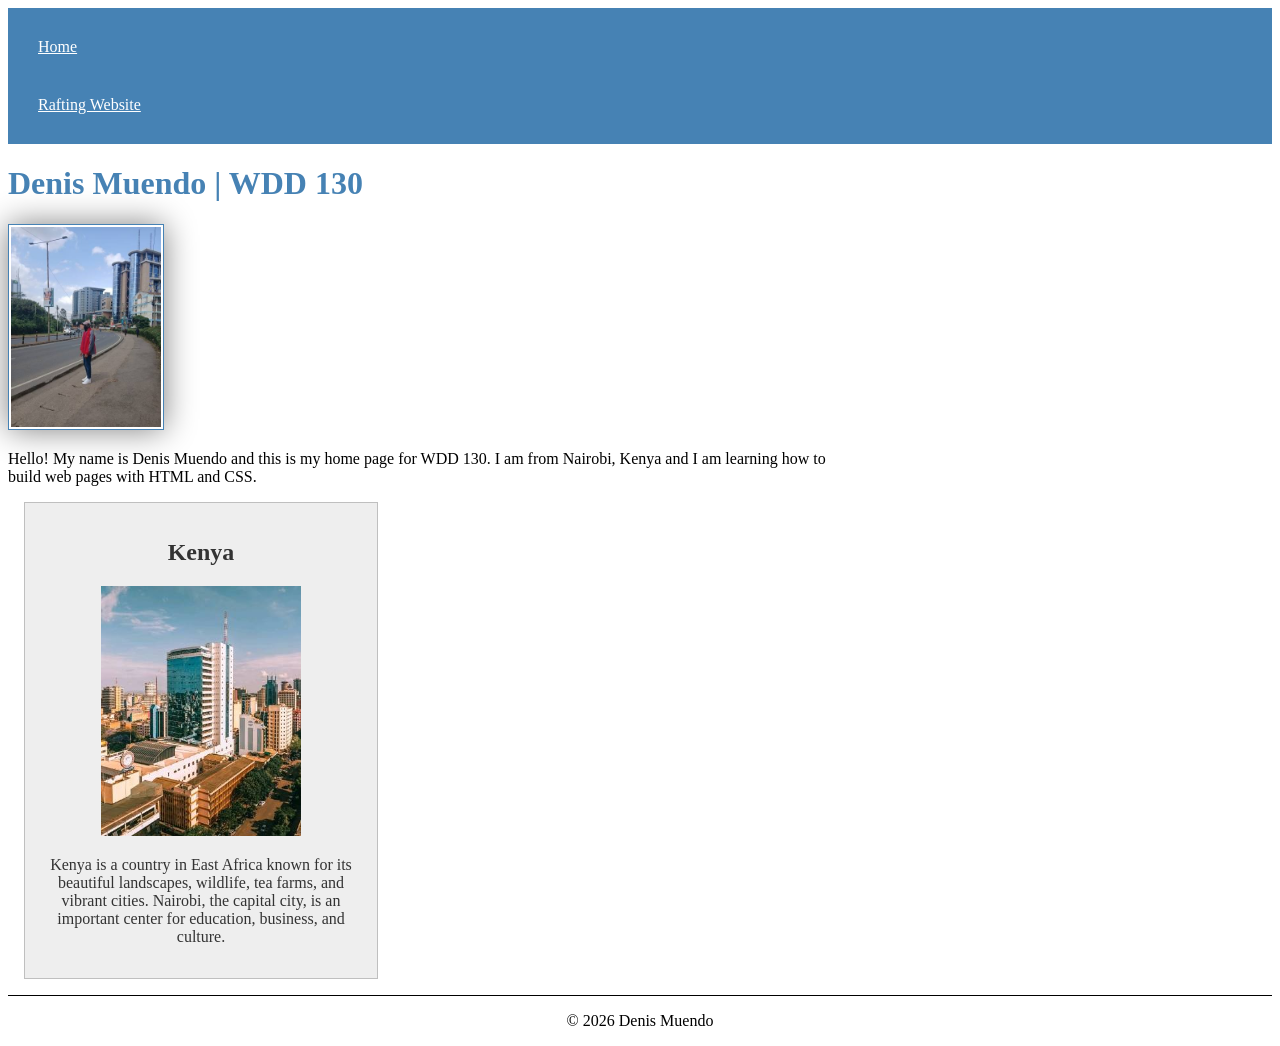
<file: index.html>
<!DOCTYPE html>
<html lang="en">
<head>
    <meta charset="UTF-8">
    <meta name="viewport" content="width=device-width, initial-scale=1.0">
    <title>Denis Muendo | WDD 130</title>
    <meta name="description" content="Denis Muendo's WDD 130 course home page for web design and development.">
    <meta name="author" content="Denis Muendo">
    <link rel="stylesheet" href="styles/styles.css">
</head>
<body>
    <header>
        <nav>
            <a href="#">Home</a>
            <a href="wwr/">Rafting Website</a>
        </nav>
    </header>
    <main>
        <h1>Denis Muendo | WDD 130</h1>
        <img src="images/profile.jpg" alt="Hello, my name is Denis Muendo">
        <p>Hello! My name is Denis Muendo and this is my home page for WDD 130. I am from Nairobi, Kenya and I am learning how to build web pages with HTML and CSS.</p>
    </main>
    <aside>
        <h2>Kenya</h2>
        <img src="images/kenya.jpg" alt="Nairobi skyline in Kenya">
        <p>Kenya is a country in East Africa known for its beautiful landscapes, wildlife, tea farms, and vibrant cities. Nairobi, the capital city, is an important center for education, business, and culture.</p>
    </aside>
    <footer>
        <p>&copy; 2026 Denis Muendo</p>
    </footer>
</body>
</html>
</file>
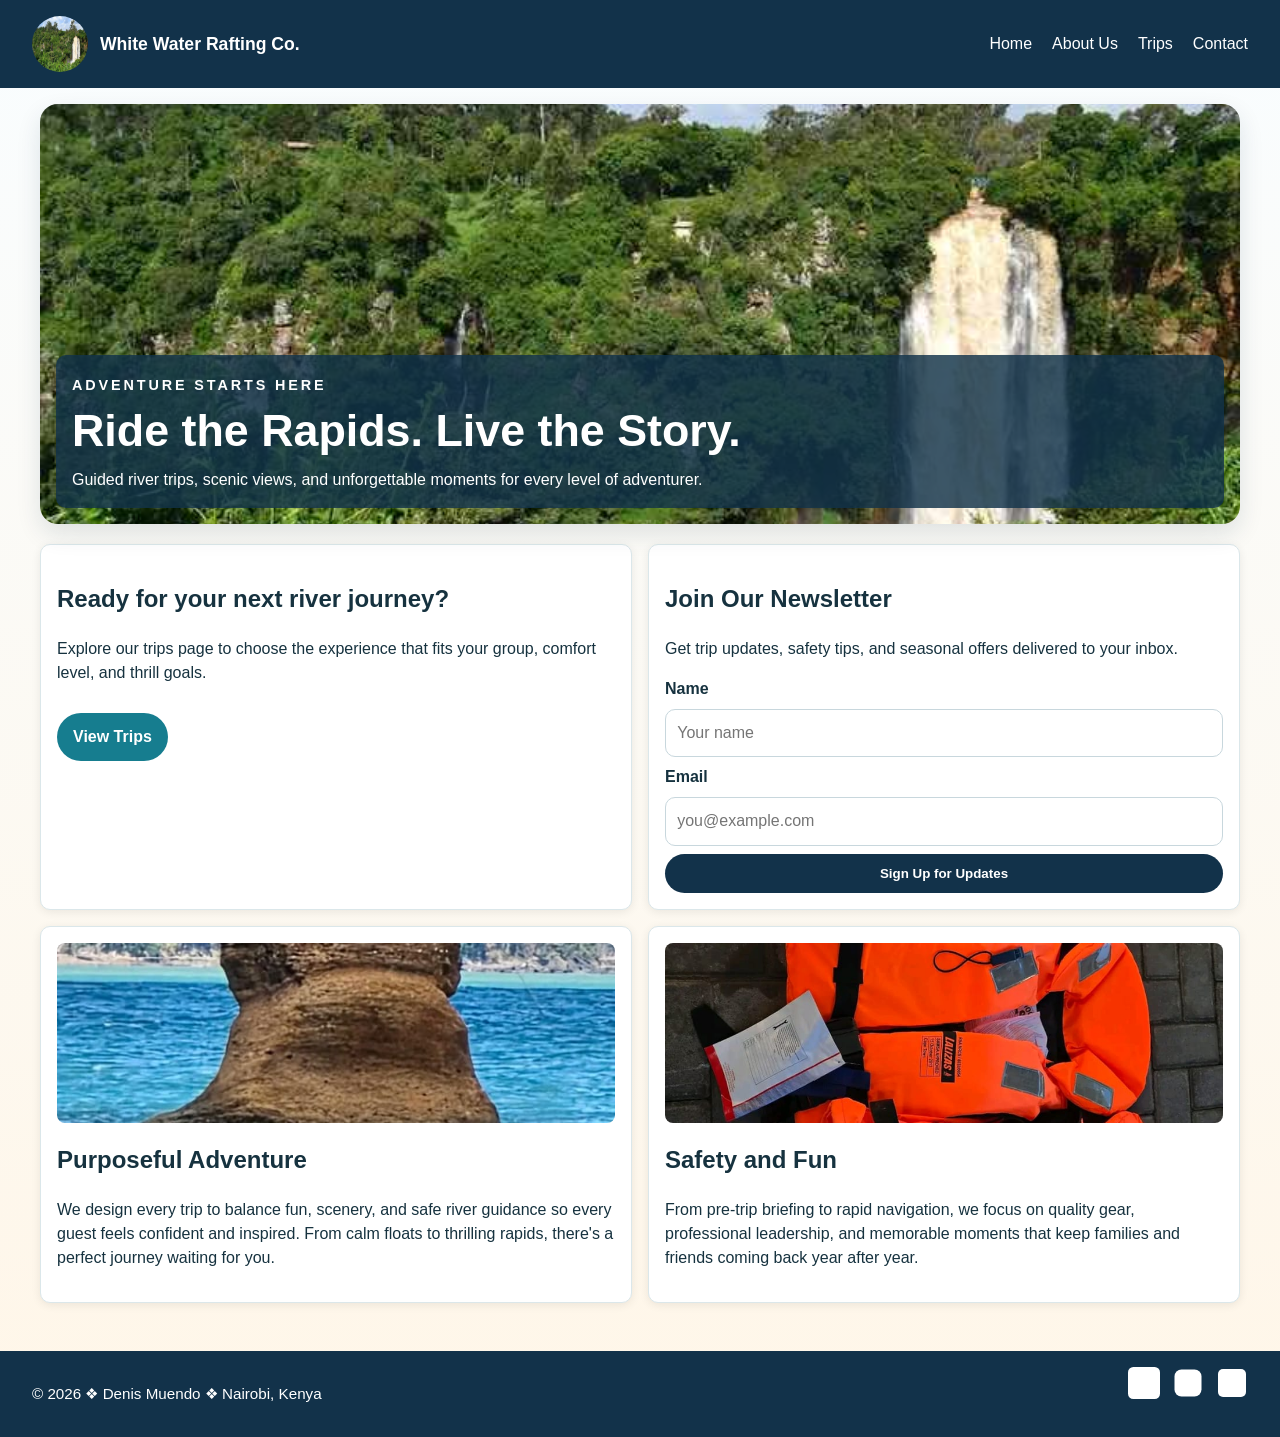
<file: wwr/index.html>
<!DOCTYPE html>
<html lang="en">

<head>
  <meta charset="UTF-8">
  <meta name="viewport" content="width=device-width, initial-scale=1.0">
  <meta name="description"
    content="White Water Rafting Co. offers guided rafting adventures, scenic river trips, and safety-first fun for every level. Join our newsletter and explore our trips.">
  <title>White Water Rafting Co. | Home</title>
  <link rel="stylesheet" href="rafting.css">
</head>

<body>
  <header>
    <a href="index.html" class="brand">
      <img src="images/rafting-hero.jpg" alt="White Water Rafting Co. logo" width="72" height="72">
      <span>White Water Rafting Co.</span>
    </a>
    <nav>
      <ul>
        <li><a href="index.html">Home</a></li>
        <li><a href="about.html">About Us</a></li>
        <li><a href="trips.html">Trips</a></li>
        <li><a href="contact.html">Contact</a></li>
      </ul>
    </nav>
  </header>

  <main>
    <!-- Full-width Hero Image with absolutely positioned heading -->
    <section class="hero">
      <img src="images/rafting-hero.jpg" alt="Rafting guide on the river at sunrise" width="1200" height="700">
      <div class="hero-text">
        <p class="eyebrow">Adventure Starts Here</p>
        <h1>Ride the Rapids. Live the Story.</h1>
        <p>Guided river trips, scenic views, and unforgettable moments for every level of adventurer.</p>
      </div>
    </section>

    <!-- Newsletter Signup + Call to Action (CSS grid layout) -->
    <section class="cta-grid">
      <article class="card">
        <h2>Ready for your next river journey?</h2>
        <p>Explore our trips page to choose the experience that fits your group, comfort level, and thrill goals.</p>
        <a class="button" href="trips.html">View Trips</a>
      </article>

      <article class="card">
        <h2>Join Our Newsletter</h2>
        <p>Get trip updates, safety tips, and seasonal offers delivered to your inbox.</p>
        <form class="newsletter-form" action="#" method="post">
          <label for="news-name">Name</label>
          <input type="text" id="news-name" name="news-name" placeholder="Your name" required>

          <label for="news-email">Email</label>
          <input type="email" id="news-email" name="news-email" placeholder="you@example.com" required>

          <button type="submit">Sign Up for Updates</button>
        </form>
      </article>
    </section>

    <!-- Feature Grid: Purpose and Offerings with images (CSS grid) -->
    <section class="feature-grid">
      <article class="card feature">
        <img src="images/morning%20adventure%20snaps.jpeg" alt="Scenic morning rafting adventure" width="600" height="360">
        <h2>Purposeful Adventure</h2>
        <p>We design every trip to balance fun, scenery, and safe river guidance so every guest feels confident and inspired. From calm floats to thrilling rapids, there's a perfect journey waiting for you.</p>
      </article>

      <article class="card feature">
        <img src="images/Safety%20water%20jackets%20%2Cwaterproofed.jpeg" alt="Safety gear and life jackets ready for the river" width="600" height="360">
        <h2>Safety and Fun</h2>
        <p>From pre-trip briefing to rapid navigation, we focus on quality gear, professional leadership, and memorable moments that keep families and friends coming back year after year.</p>
      </article>
    </section>
  </main>

  <footer>
    <p>&copy; 2026 &#10070; Denis Muendo &#10070; Nairobi, Kenya</p>
    <nav class="sociallinks">
      <a href="https://facebook.com"><img src="images/facebook.svg" alt="Facebook" width="32" height="32"></a>
      <a href="https://instagram.com"><img src="images/instagram.svg" alt="Instagram" width="32" height="32"></a>
      <a href="https://linkedin.com"><img src="images/linkedin.svg" alt="LinkedIn" width="32" height="32"></a>
    </nav>
  </footer>
</body>

</html>
</file>
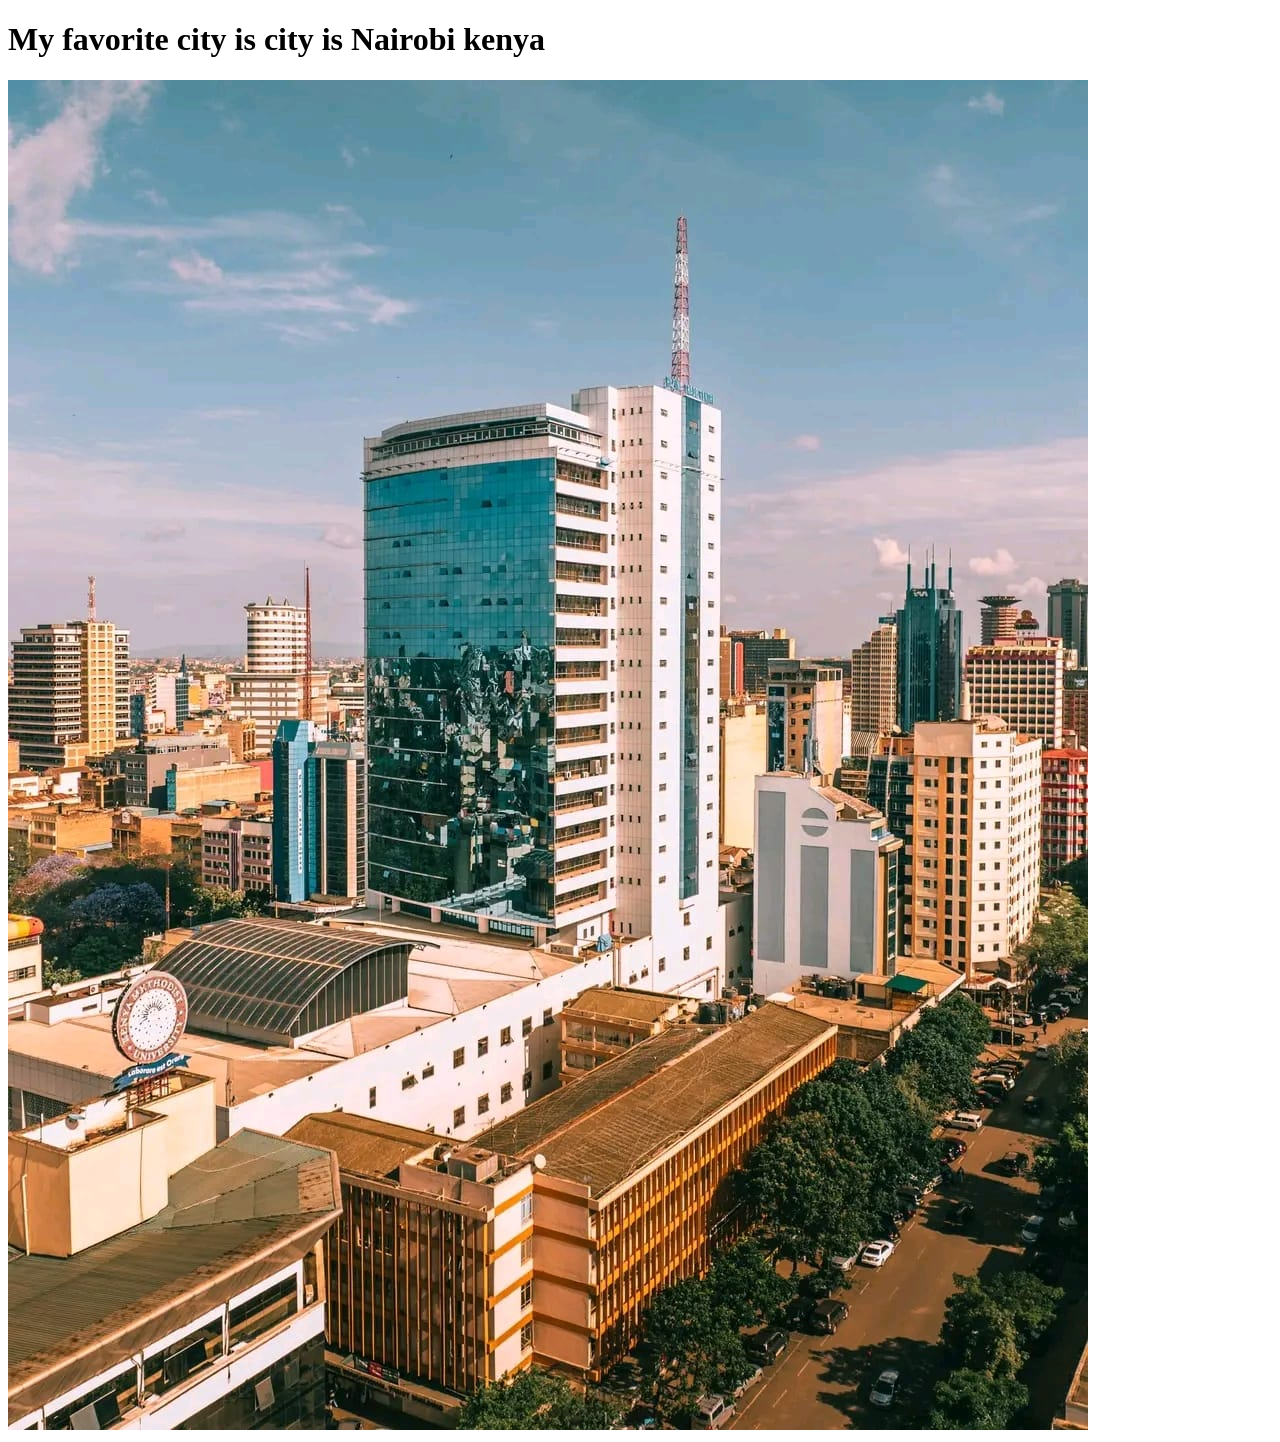
<file: week01/favorite-city.html>
<!DOCTYPE html>
<html lang="en">
<head>
    <meta charset="UTF-8">
    <meta name="viewport" content="width=device-width, initial-scale=1.0">
    <title>My favorite city - I am Brother Denis</title>
</head>
<body>
    <h1>My favorite city is city is Nairobi kenya</h1>
    <img src="Image/Nairobi city .jpeg" alt="width500">
</body>
</html>
</file>
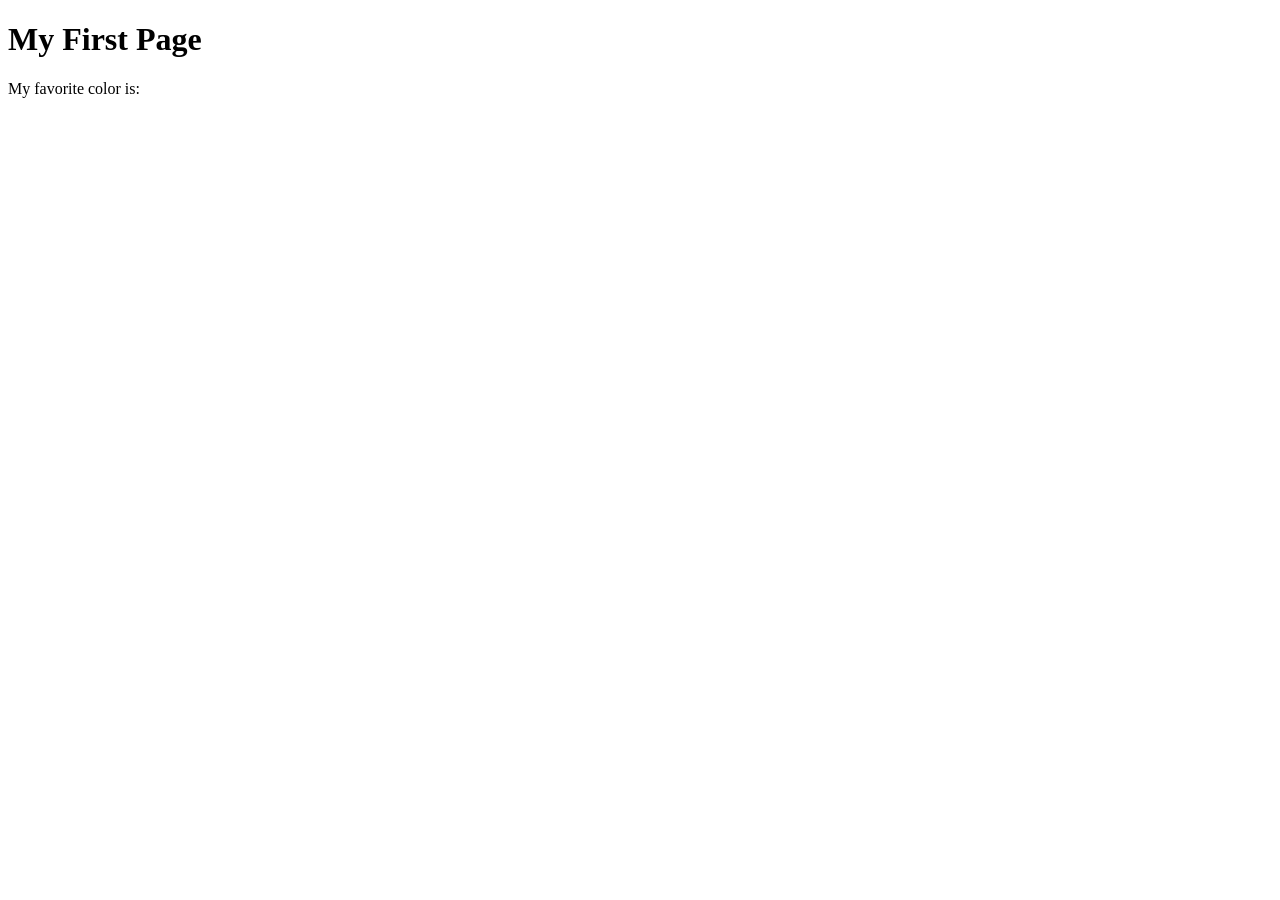
<file: week01/first-page.html>
<!DOCTYPE html>
<html lang="en">
<head>
    <meta charset="UTF-8">
    <meta name="viewport" content="width=device-width, initial-scale=1.0">
    <title>My First Page</title>
</head>
<body>
    <h1>My First Page</h1>
    <p>My favorite color is: </p>
</body>
</html>
</file>
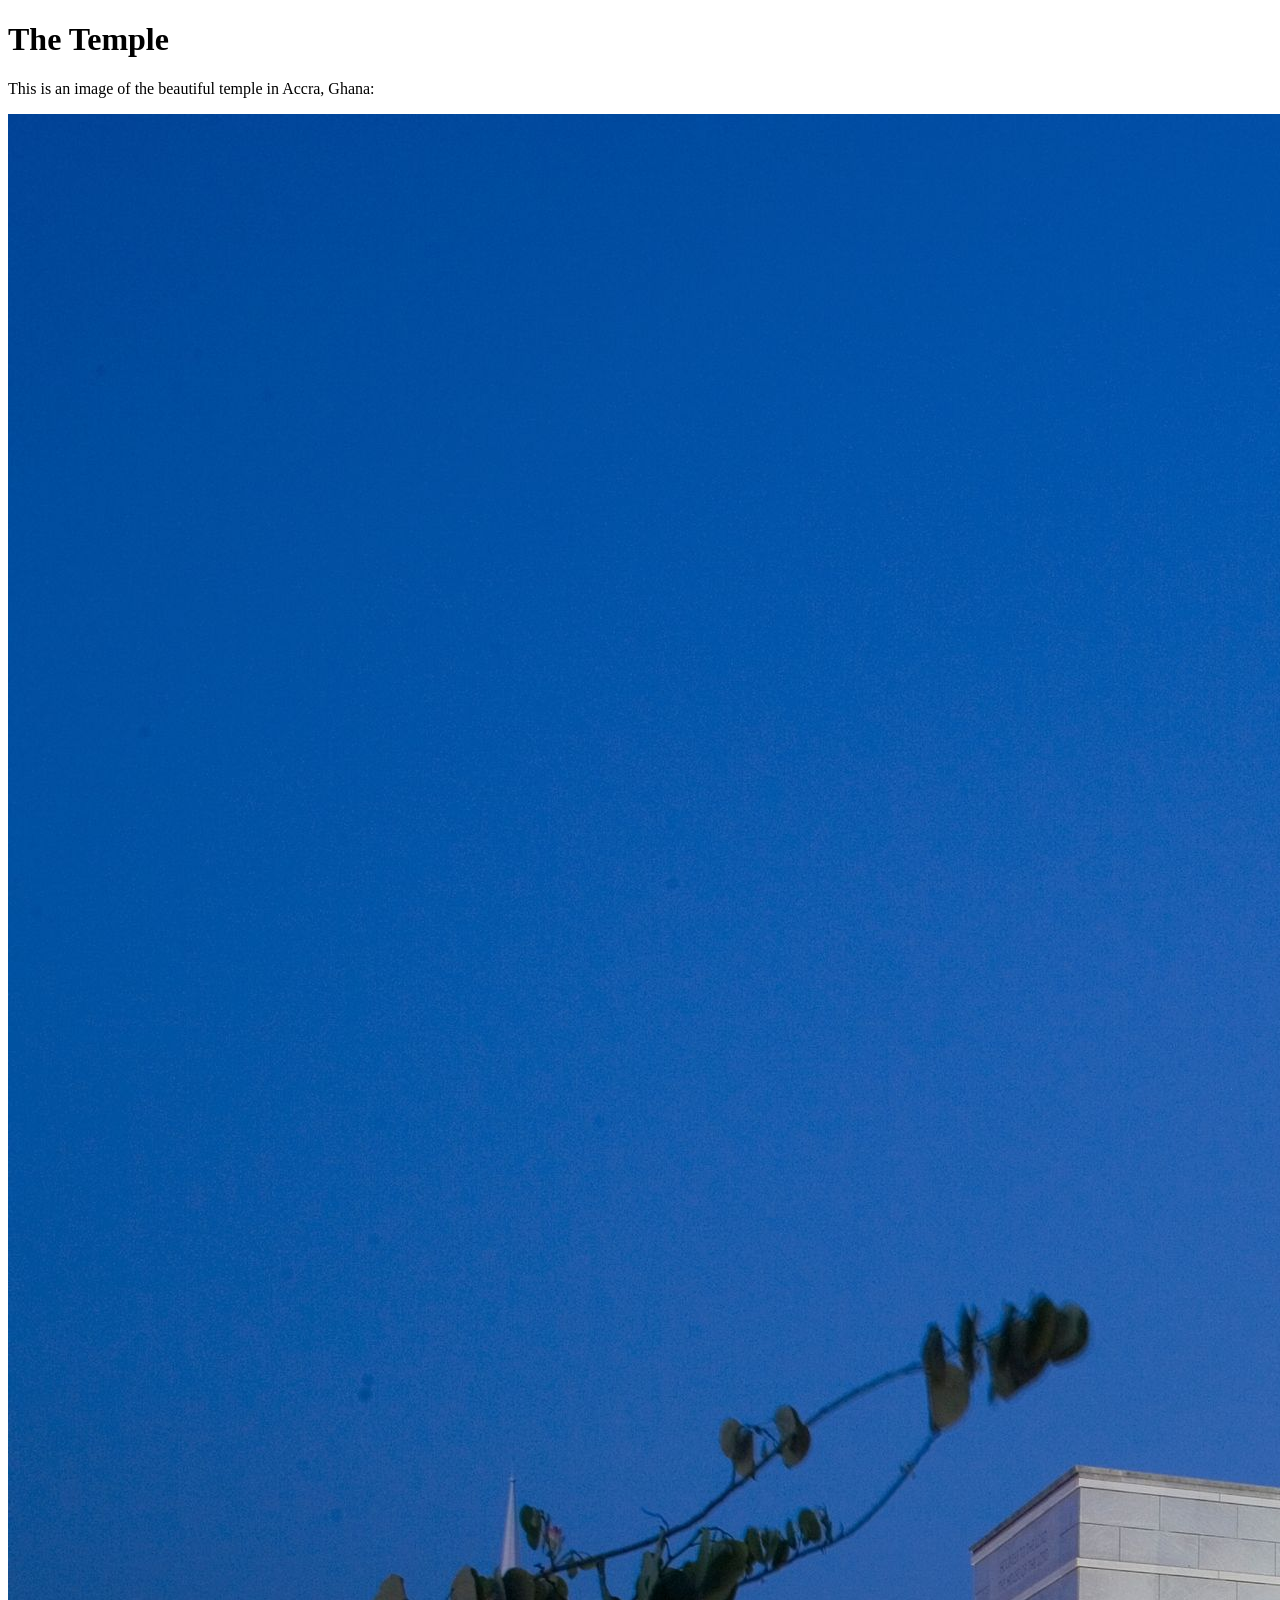
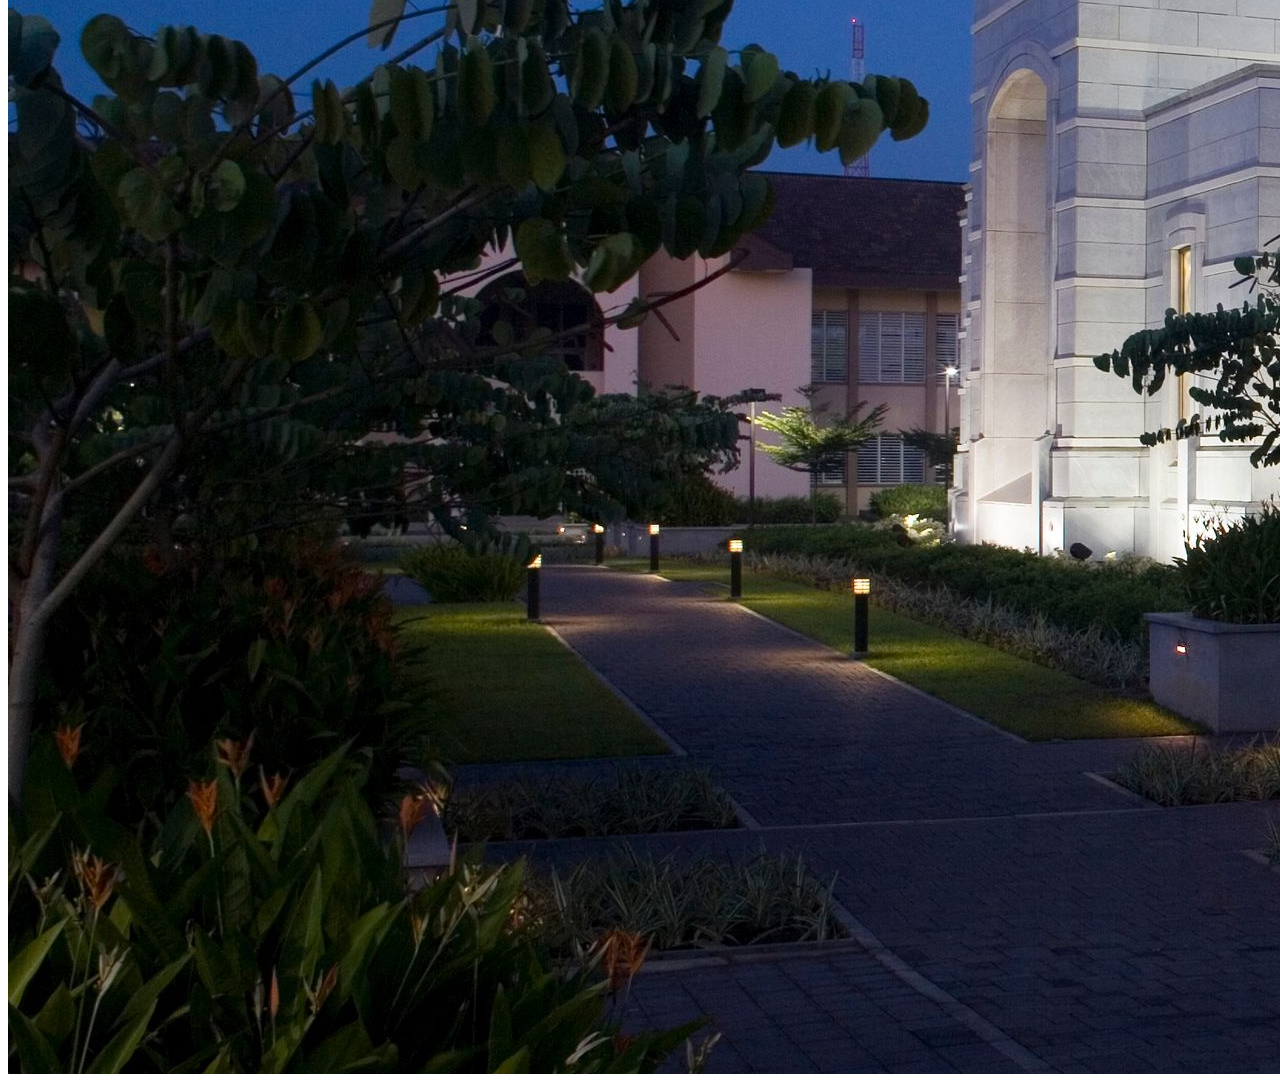
<file: week01/images.html>
<!DOCTYPE html>
<html lang="en">
<head>
    <meta charset="UTF-8">
    <meta name="viewport" content="width=device-width, initial-scale=1.0">
    <title>Temple Image</title>
</head>
<body>
    <h1>The Temple</h1>
    <p>This is an image of the beautiful temple in Accra, Ghana:</p>
    <img src="images/temple-large.jpeg" alt="The Accra Ghana Temple">
    
</body>
</html>
</file>
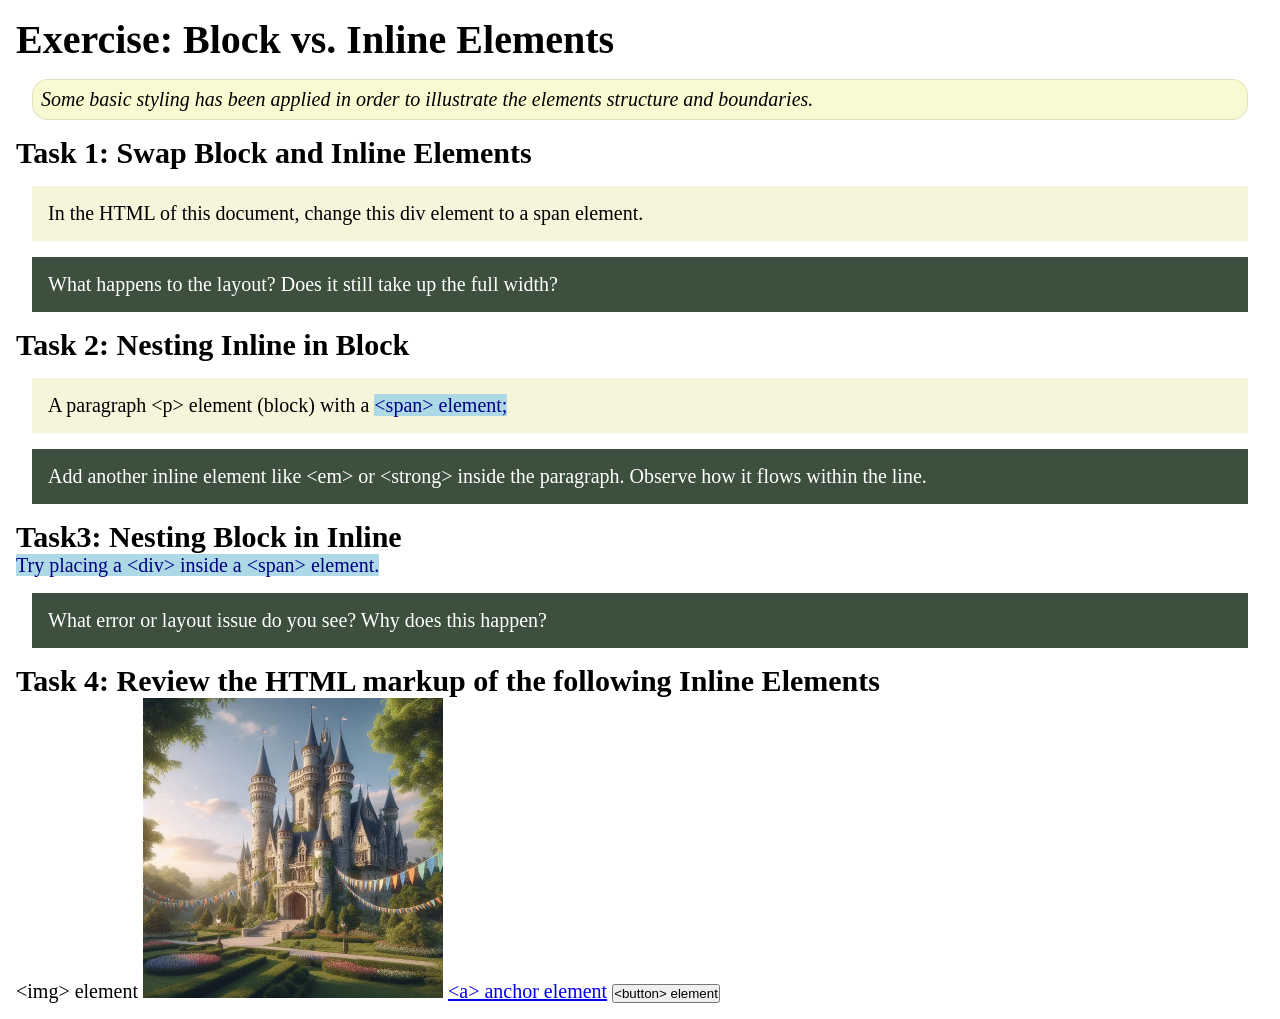
<file: week02/block-vs-inline.html>
<!DOCTYPE html>
<html lang="en">

<head>
    <meta charset="UTF-8">
    <meta name="viewport" content="width=device-width, initial-scale=1.0">
    <title>Exercise: Block vs. Inline Elements</title>
    <link rel="stylesheet" href="styles/block-vs-inline.css">
</head>

<body>
    <main>
        <h1>Exercise: Block vs. Inline Elements</h1>
        <p class="note">Some basic styling has been applied in order to illustrate the elements structure and
            boundaries.</p>

        <h2>Task 1: Swap Block and Inline Elements</h2>
        <div>In the HTML of this document, change this div element to a span element.</div>

        <p class="question">What happens to the layout? Does it still take up the full width?</p>

        <h2>Task 2: Nesting Inline in Block</h2>
        <p>A paragraph &lt;p&gt; element (block) with a <span>&lt;span&gt; element;</span></p>
        <p class="question">Add another inline element like &lt;em&gt; or &lt;strong&gt; inside the paragraph. Observe
            how it flows within the line.</p>

        <h2>Task3: Nesting Block in Inline</h2>
        <span>Try placing a &lt;div&gt; inside a &lt;span&gt; element.</span>
            <p class="question">What error or layout issue do you see? Why does this happen?</p>


            <h2>Task 4: Review the HTML markup of the following Inline Elements</h2>
        &lt;img&gt; element
        <img src="images/castle.webp" alt="placeholder image (images are inline)" width="300" height="300">
        <a href="https://churchofjesuschrist.org">&lt;a&gt; anchor element</a>
        <button type="button">&lt;button&gt; element</button>
    </main>
</body>

</html>
</file>
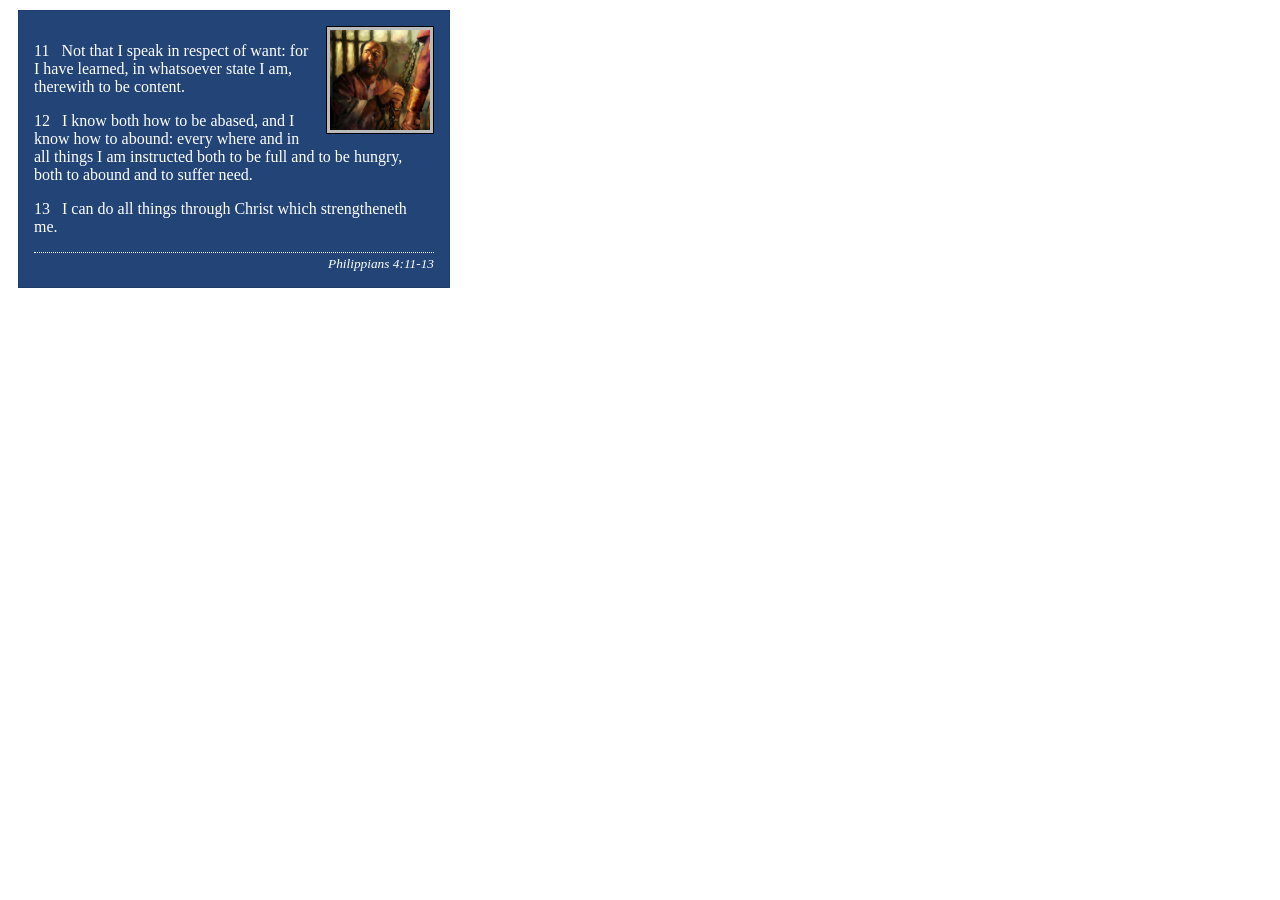
<file: week02/box-model-solution.html>
<!DOCTYPE html>
<html lang="en">
<head>
    <meta charset="UTF-8">
    <meta name="viewport" content="width=device-width, initial-scale=1.0">
    <title>Box Model Activity</title>
    <link rel="stylesheet" href="styles/box-model-solution.css">
</head>
<body>
    <main>
        <div class="callout">
            <img src="images/apostle-paul-imprisoned.webp" alt="Paul the Apostle - Imprisoned in Rome" width="200" height="200">
            <blockquote>
                <p>11 &nbsp; Not that I speak in respect of want: for I have learned, in whatsoever state I am, therewith to be content.</p>
                <p>12 &nbsp; I know both how to be abased, and I know how to abound: every where and in all things I am instructed both to be full and to be hungry, both to abound and to suffer need.</p>
                <p>13 &nbsp; I can do all things through Christ which strengtheneth me.</p>
            </blockquote>
            <cite>Philippians 4:11-13</cite>
        </div>
    </main>
</body>
</html>
</file>
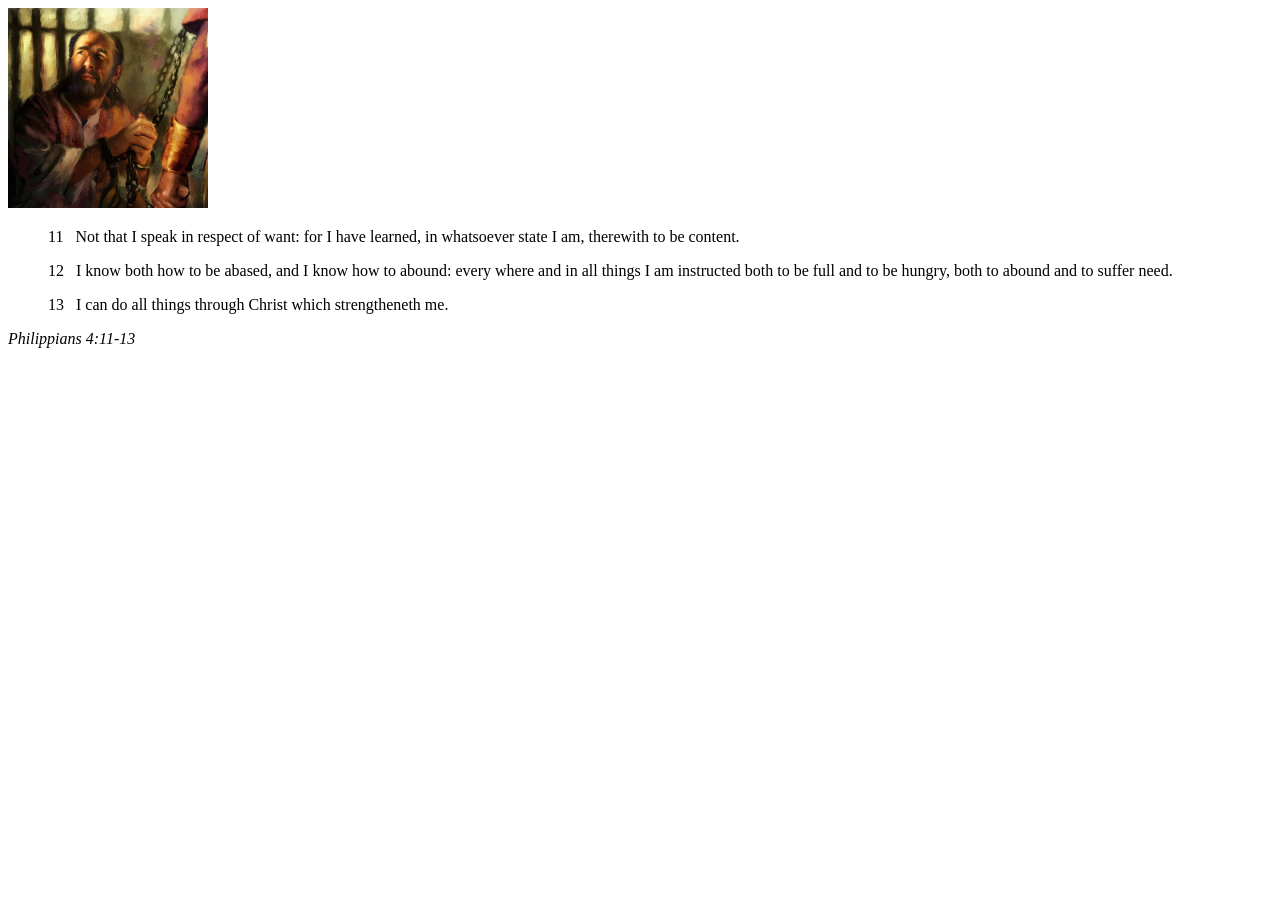
<file: week02/box-model.html>
<!DOCTYPE html>
<html lang="en">
<head>
    <meta charset="UTF-8">
    <meta name="viewport" content="width=device-width, initial-scale=1.0">
    <title>Box Model Activity</title>
</head>
<body>
    <main>
        <div class="callout">
            <img src="images/apostle-paul-imprisoned.webp" alt="Paul the Apostle - Imprisoned in Rome" width="200" height="200">
            <blockquote>
                <p>11 &nbsp; Not that I speak in respect of want: for I have learned, in whatsoever state I am, therewith to be content.</p>
                <p>12 &nbsp; I know both how to be abased, and I know how to abound: every where and in all things I am instructed both to be full and to be hungry, both to abound and to suffer need.</p>
                <p>13 &nbsp; I can do all things through Christ which strengtheneth me.</p>
            </blockquote>
            <cite>Philippians 4:11-13</cite>
        </div>
    </main>
</body>
</html>
</file>
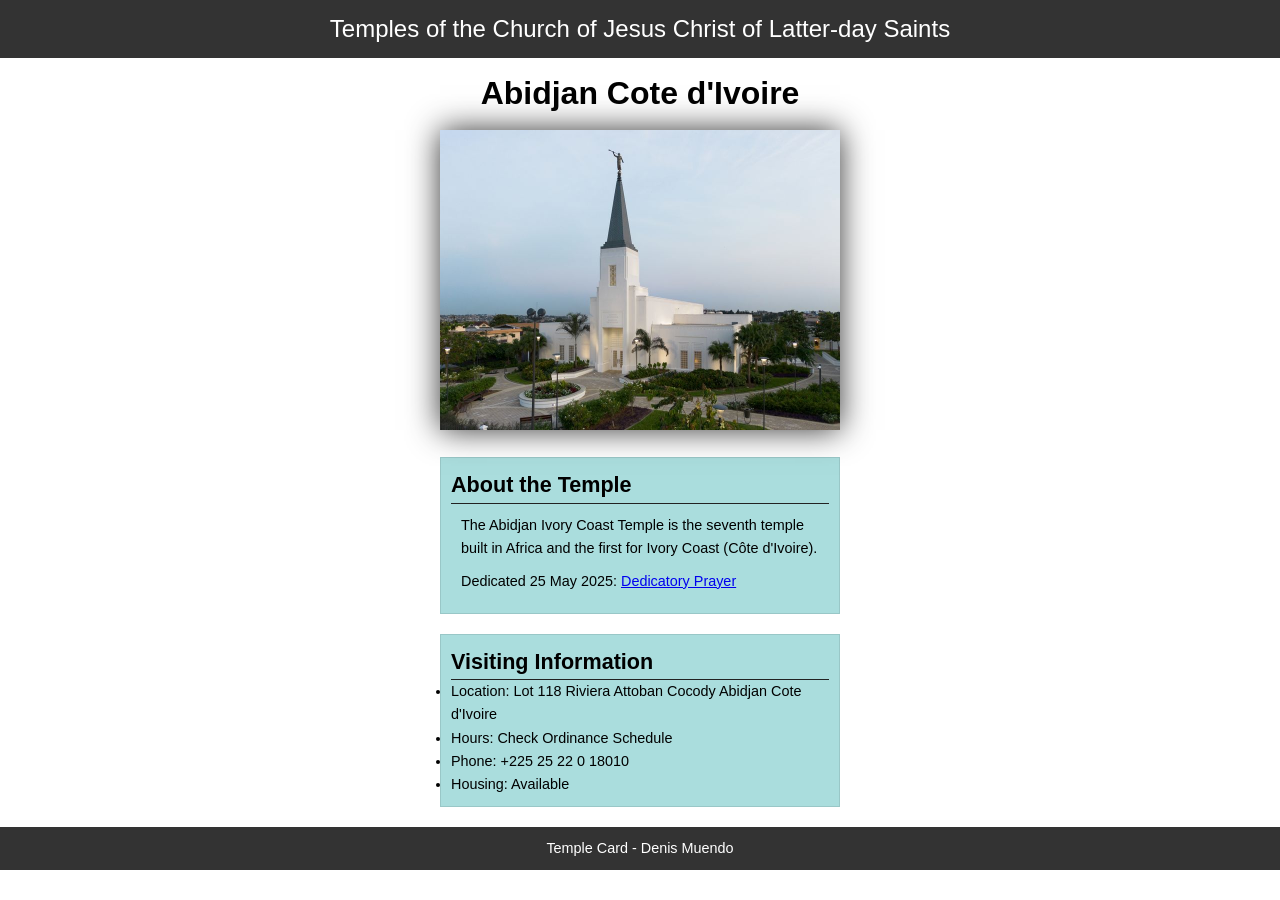
<file: week02/temple.html>
<!DOCTYPE html>
<html lang="en">

<head>
    <meta charset="UTF-8">
    <meta name="viewport" content="width=device-width, initial-scale=1.0">
    <title>Temple Card - Abidjan Cote d'Ivoire</title>
    <link rel="stylesheet" href="styles/template.css">
</head>

<body>
    <header>
        <p>Temples of the Church of Jesus Christ of Latter-day Saints</p>
    </header>
    <main>
        <h1>Abidjan Cote d'Ivoire</h1>
        <picture>
            <img src="images/abidjan-ivory-coast.jpeg" alt="Abidjan Cote d'Ivoire Temple">
        </picture>
        <section>
            <h2>About the Temple</h2>
            <p>The Abidjan Ivory Coast Temple is the seventh temple built in Africa and the first for Ivory Coast (Côte
                d'Ivoire).</p>
            <p>Dedicated 25 May 2025: <a
                    href="https://www.churchofjesuschrist.org/temples/dedicatory-prayer/abidjan-ivory-coast-temple/2025-05-25?lang=eng"
                    target="_blank" rel="noopener noreferrer">Dedicatory Prayer</a></p>
        </section>
        <section>
            <h2>Visiting Information</h2>
            <ul>
                <li>Location: Lot 118 Riviera Attoban Cocody Abidjan Cote d'Ivoire</li>
                <li>Hours: Check Ordinance Schedule</li>
                <li>Phone: +225 25 22 0 18010</li>
                <li>Housing: Available</li>
            </ul>
        </section>
    </main>
    <footer>
        <p>Temple Card - Denis Muendo</p>
    </footer>
</body>

</html>
</file>
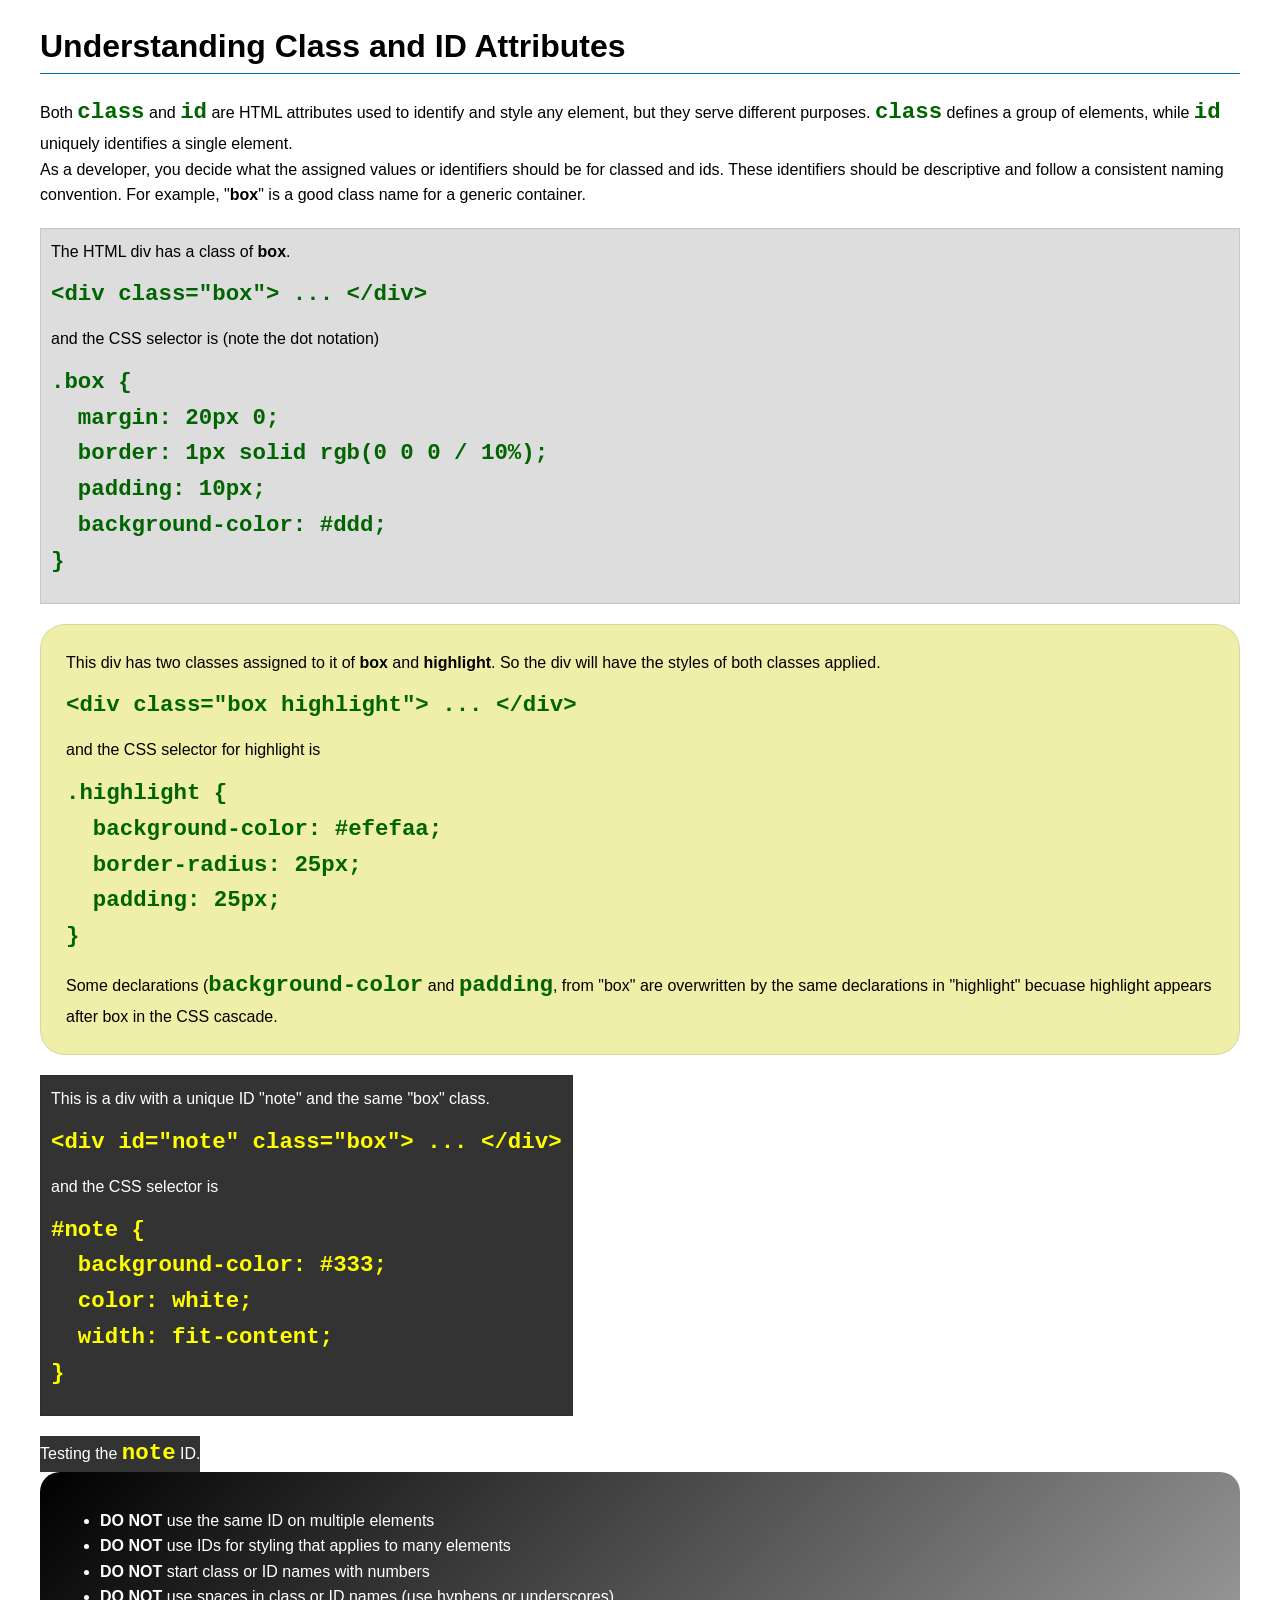
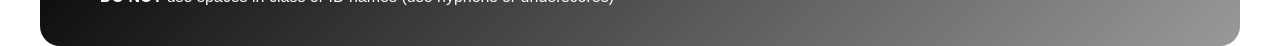
<file: week03/class-and-id.html>
<!DOCTYPE html>
<html lang="en">

<head>
    <meta charset="UTF-8">
    <meta name="viewport" content="width=device-width, initial-scale=1.0">
    <title>Class vs ID Attributes</title>
    <link rel="stylesheet" href="styles/class-and-id.css">
</head>

<body>
    <h1>Understanding Class and ID Attributes</h1>
    <p>Both <code>class</code> and <code>id</code> are HTML attributes used to identify and style any element, but they
        serve different purposes. <code>class</code> defines a group of elements, while <code>id</code> uniquely
        identifies a single element.</p>
    <p>As a developer, you decide what the assigned values or identifiers should be for classed and ids. These
        identifiers should be
        descriptive and follow a consistent naming convention. For example, "<strong>box</strong>" is a good class name
        for a generic container.</p>
    <div class="box">
        <p>The HTML div has a class of <strong>box</strong>.</p>
        <pre><code class="html">&lt;div class="box"&gt; ... &lt;/div&gt;</code></pre>
        and the CSS selector is (note the dot notation)
        <pre><code class="css">.box {
  margin: 20px 0;
  border: 1px solid rgb(0 0 0 / 10%);
  padding: 10px;
  background-color: #ddd; 
}</code></pre>
    </div>

    <div class="box highlight">
        <p>This div has two classes assigned to it of <strong>box</strong> and <strong>highlight</strong>. So the div
            will have the styles of both classes applied.</p>
        <pre><code class="html">&lt;div class="box highlight"&gt; ... &lt;/div&gt;</code></pre>
        and the CSS selector for highlight is
        <pre><code class="css">.highlight {
  background-color: #efefaa;
  border-radius: 25px;
  padding: 25px;
}</code></pre>
<p>Some declarations (<code>background-color</code> and <code>padding</code>, from "box" are overwritten by the same declarations in "highlight" becuase highlight appears after box in the CSS cascade.</p>
    </div>

    <div id="note" class="box">
        <p>This is a div with a unique ID "note" and the same "box" class.</p>
        <pre><code class="html">&lt;div id="note" class="box"&gt; ... &lt;/div&gt;</code></pre>
        and the CSS selector is
        <pre><code class="css">#note {
  background-color: #333;
  color: white;
  width: fit-content;
}</code></pre>
    </div>

    <div id="note">
        <p>Testing the <code>note</code> ID.</p>
    </div>

    <section id="best-practice">
        <ul>
            <li><strong>DO NOT</strong> use the same ID on multiple elements</li>
            <li><strong>DO NOT</strong> use IDs for styling that applies to many elements</li>
            <li><strong>DO NOT</strong> start class or ID names with numbers</li>
            <li><strong>DO NOT</strong> use spaces in class or ID names (use hyphens or underscores)</li>
        </ul>
    </section>




</body>

</html>
</file>
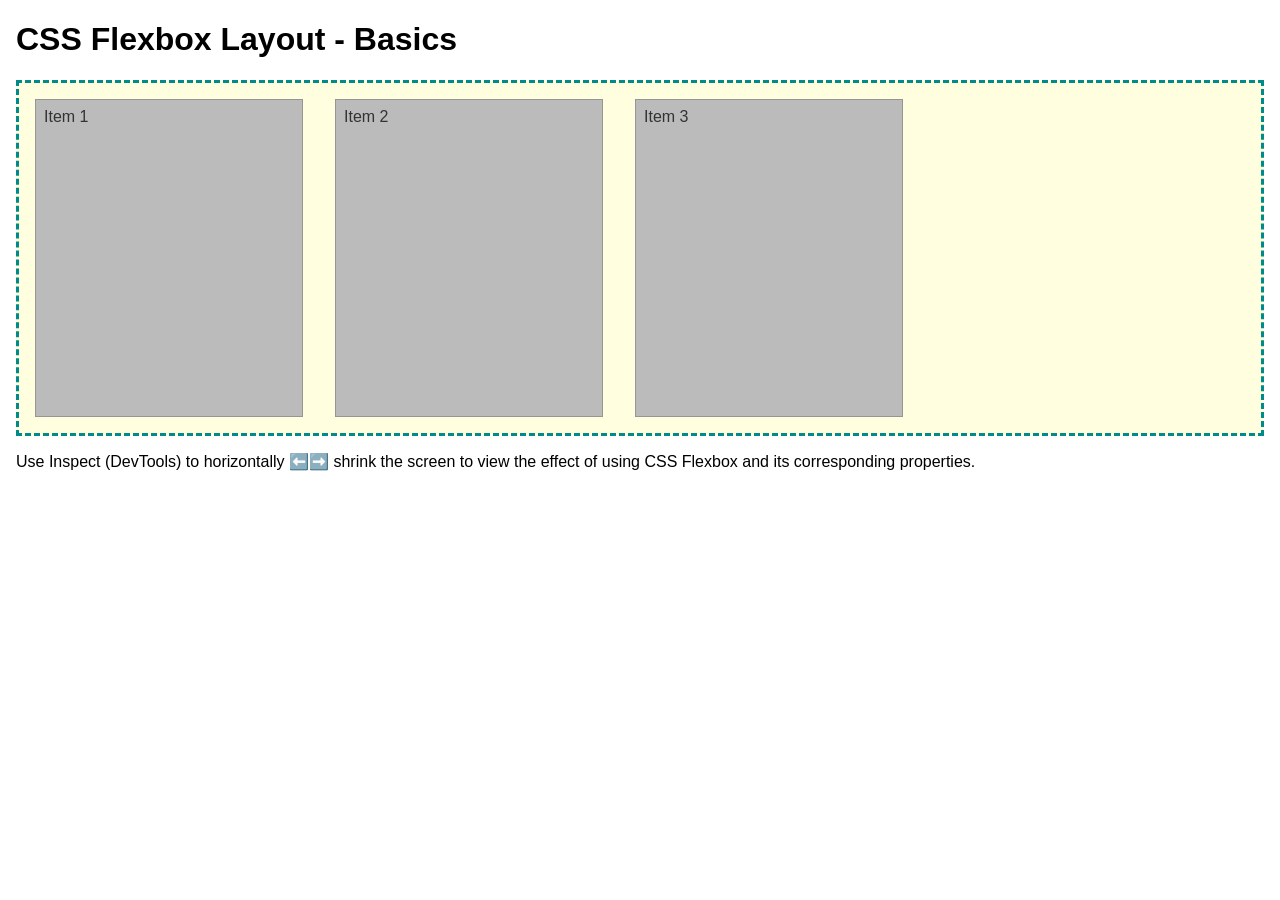
<file: week04/flexbox-layout.html>
<!DOCTYPE html>
<html lang="en">
<head>
    <meta charset="UTF-8">
    <meta name="viewport" content="width=device-width, initial-scale=1.0">
    <title>CSS Flexbox Layout - Basics</title>
    <link rel="stylesheet" href="styles/flexbox.css">
</head>
<body>
    <main>
        <h1>CSS Flexbox Layout - Basics</h1>
        <div class="flex-container">
            <div class="flex-item item1">Item 1</div>
            <div class="flex-item item2">Item 2</div>
            <div class="flex-item item3">Item 3</div>
        </div>
        <p>Use Inspect (DevTools) to horizontally ⬅️➡️ shrink the screen to view the effect of using CSS Flexbox and its corresponding properties.</p>
    </main>
</body>
</html>
</file>
<file: styles/styles.css>
nav {
    background-color: steelblue;
    padding: 10px;
}

nav a {
    color: white;
    display: block;
    padding: 20px;
}

h1 {
    color: steelblue;
}

main {
   max-width: 840px;
}

aside {
    width: 20rem;
    margin: 1rem;
    border: 1px solid rgb(0 0 0 / 0.2); /* 1 */
    padding: 1rem;
    background-color: #eee;
    color: #333;
    text-align: center;
}

aside img {
    width: 200px;
    height: auto;
}

main img {
    width: 150px;
    height: auto;
    border: 1px solid steelblue;
    padding: 2px;
    box-shadow: 0 0 30px gray;
}

p { padding: 0;}

footer {
    margin-top: 15px;
    border-top: 1px solid #000;
    text-align: center;
}
</file>
<file: wwr/rafting.css>
:root {
    --navy: #12324a;
    --teal: #167d8f;
    --sky: #dff4f8;
    --sand: #fff6e8;
    --text: #16323f;
    --card: #ffffff;
    --shadow: 0 10px 25px rgba(18, 50, 74, 0.12);
}

* {
    box-sizing: border-box;
}

body {
    margin: 0;
    font-family: Arial, Helvetica, sans-serif;
    color: var(--text);
    background: linear-gradient(180deg, #f9fdff 0%, var(--sand) 100%);
    line-height: 1.5;
}

img {
    display: block;
    width: 100%;
}

/* ===== HEADER & FOOTER ===== */
header,
footer {
    background: var(--navy);
    color: #fff;
}

header {
    display: flex;
    justify-content: space-between;
    align-items: center;
    padding: 1rem 2rem;
    gap: 1rem;
}

.brand {
    display: flex;
    align-items: center;
    gap: 0.75rem;
    color: #fff;
    text-decoration: none;
    font-weight: 700;
    font-size: 1.1rem;
}

.brand img {
    width: 56px;
    height: 56px;
    border-radius: 50%;
    background: var(--sky);
}

nav {
    display: flex;
    gap: 1rem;
    flex-wrap: wrap;
}

nav a,
footer a {
    color: #fff;
    text-decoration: none;
}

nav a:hover,
footer a:hover {
    text-decoration: underline;
}

nav ul {
    list-style: none;
    margin: 0;
    padding: 0;
    display: flex;
    gap: 1.25rem;
    flex-wrap: wrap;
}

footer {
    display: flex;
    justify-content: space-between;
    gap: 1rem;
    flex-wrap: wrap;
    padding: 1rem 2rem;
    font-size: 0.95rem;
}

/* ===== MAIN LAYOUT ===== */
main {
    width: min(1200px, calc(100% - 2rem));
    margin: 0 auto;
    padding: 1rem 0 2rem;
}

/* ===== HERO SECTION ===== */
.hero {
    position: relative;
    min-height: 420px;
    border-radius: 18px;
    overflow: hidden;
    box-shadow: var(--shadow);
    margin-bottom: 1.25rem;
}

.hero img {
    width: 100%;
    height: 420px;
    object-fit: cover;
}

.hero-text {
    position: absolute;
    left: 1rem;
    right: 1rem;
    bottom: 1rem;
    background: rgba(18, 50, 74, 0.82);
    color: #fff;
    padding: 1rem;
    border-radius: 10px;
}

.hero-text h1 {
    color: #fff;
    font-size: clamp(1.8rem, 4vw, 2.8rem);
    margin: 0;
}

.hero-text p {
    margin: 0.25rem 0 0 0;
    color: #fff;
}

.eyebrow {
    text-transform: uppercase;
    letter-spacing: 0.2em;
    font-size: 0.9rem;
    color: var(--teal);
    font-weight: 700;
}

/* ===== BUTTON ===== */
.button {
    display: inline-block;
    margin-top: 0.75rem;
    padding: 0.75rem 1rem;
    background: var(--teal);
    color: #fff;
    text-decoration: none;
    border-radius: 999px;
    font-weight: 700;
}

.button:hover {
    background: #0f5f6b;
}

/* ===== NEWSLETTER FORM ===== */
.newsletter-form {
    display: grid;
    gap: 0.5rem;
}

.newsletter-form label {
    font-weight: 700;
}

.newsletter-form input,
.newsletter-form textarea {
    padding: 0.7rem;
    border: 1px solid #c8d7dd;
    border-radius: 10px;
    font: inherit;
}

.newsletter-form textarea {
    resize: vertical;
}

.newsletter-form button {
    padding: 0.75rem;
    border: 0;
    border-radius: 999px;
    background: var(--navy);
    color: #fff;
    font-weight: 700;
    cursor: pointer;
}

.newsletter-form button:hover {
    background: #0f3d5e;
}

/* ===== PAGE INTRO ===== */
.page-intro {
    background: var(--card);
    border-radius: 18px;
    box-shadow: var(--shadow);
    padding: 1rem;
    margin-bottom: 1rem;
}

.page-intro h1 {
    margin-top: 0.2rem;
    margin-bottom: 0.5rem;
}

/* ===== FEATURE GRID (Home page) ===== */
.cta-grid,
.feature-grid {
    display: grid;
    grid-template-columns: repeat(2, 1fr);
    gap: 1rem;
    margin-bottom: 1rem;
}

.feature img {
    width: 100%;
    height: 180px;
    object-fit: cover;
    border-radius: 8px;
    margin-bottom: 0.5rem;
}

/* ===== TRIP GRID (Trips page) ===== */
.trip-grid {
    display: grid;
    grid-template-columns: repeat(2, 1fr);
    gap: 1rem;
    margin-bottom: 1rem;
}

.trip-card {
    background: var(--card);
    border-radius: 18px;
    box-shadow: var(--shadow);
    padding: 1rem;
    display: grid;
    gap: 0.75rem;
}

.trip-card img {
    height: 220px;
    object-fit: cover;
    border-radius: 14px;
}

/* ===== ABOUT GRID (About page) ===== */
.about-grid {
    display: grid;
    grid-template-columns: repeat(2, 1fr);
    gap: 1rem;
    margin-bottom: 1rem;
}

.about-card {
    background: var(--card);
    border-radius: 18px;
    box-shadow: var(--shadow);
    padding: 1rem;
}

.about-card img {
    width: 100%;
    height: 200px;
    object-fit: cover;
    border-radius: 10px;
    margin-bottom: 0.75rem;
}

/* ===== CONTACT GRID (Contact page) ===== */
.contact-grid {
    display: grid;
    grid-template-columns: repeat(2, 1fr);
    gap: 1rem;
    margin-bottom: 1rem;
}

.contact-list {
    margin: 0;
    padding-left: 1rem;
    line-height: 1.7;
}

/* ===== CARD ===== */
.card {
    background: #fff;
    border: 1px solid #dbe7ea;
    border-radius: 10px;
    padding: 1rem;
    box-shadow: 0 2px 10px rgba(0, 0, 0, 0.08);
}

/* ===== TABLE ===== */
.table-card {
    overflow-x: auto;
}

table {
    width: 100%;
    border-collapse: collapse;
    background: #fff;
}

th,
td {
    border: 1px solid #d9e5ea;
    padding: 0.75rem;
    text-align: left;
}

th {
    background: var(--sky);
}

/* ===== MAP IFRAME ===== */
iframe {
    width: 100%;
    min-height: 320px;
    border: 0;
    border-radius: 14px;
    box-shadow: var(--shadow);
}

/* ===== SOCIAL LINKS ===== */
.sociallinks {
    display: flex;
    gap: 0.75rem;
}

.sociallinks img {
    width: 32px;
    height: 32px;
    filter: brightness(0) invert(1);
}

/* ===== RESPONSIVE ===== */
@media (max-width: 900px) {
    header {
        flex-direction: column;
        align-items: flex-start;
    }
}

@media (max-width: 640px) {
    main {
        width: min(100% - 1rem, 1200px);
    }

    header,
    footer {
        padding: 1rem;
    }

    .hero img {
        height: 360px;
    }

    .cta-grid,
    .feature-grid,
    .trip-grid,
    .about-grid,
    .contact-grid {
        grid-template-columns: 1fr;
    }
}
</file>
<file: week02/styles/block-vs-inline.css>
* {
    margin: 0;
    padding: 0;
}

body {
    font-size: 20px;
    margin: 1rem;
}

p,
div {
    background-color: beige;
    margin: 1rem;
    padding: 1rem;
}

span {
    color: navy;
    background-color: lightblue;
}

code {
    margin: 0;
    padding: 0;
    color: green;
    font-size: 1.2rem;
}

.note {
    font-style: italic;
    background-color: lightgoldenrodyellow;
    border-radius: 1rem;
    border: 1px solid rgb(0 0 0 / 10%);
    margin: 1rem;
    padding: .5rem;
}

.question {
    background-color: #3d503d;
    color: #fff;
}
</file>
<file: week02/styles/box-model-solution.css>
.callout {
    max-width: 400px;
    margin: 10px;
    border: 1px solid rgba(0, 0, 0, .1);
    padding: 15px;
    background-color: #247;
    color: #fff;
}

.callout img {
    float: right;
    margin: 0 0 10px 15px;
    border: 1px solid #000;
    padding: 3px;
    background-color: #bbb;
    width: 100px;
    height: auto;

}

blockquote {
    margin: 0;
}

cite {
    display: block;
    border-top: 1px dotted #fff;
    padding-top: 3px;
    text-align: right;
    font-size: smaller;
}
</file>
<file: week02/styles/template.css>
* {
margin: 0;
padding: 0;
box-sizing: border-box;
}


body {
    font-family: Arial, sans-serif;
    line-height: 1.6;
}
header, footer {
    background-color: #333;
    color: white;
    padding: 10px 0;
    text-align: center;
    font-size: 1.5em;
}
main {
    width: 400px;
    margin: 0 auto;
}
h1 {
    margin: 10px;
    text-align: center;
}

h2 {
    border-bottom: 1px solid #222;

}
img {
    width: 100%;
    height: auto;
    box-shadow: 0 0 30px #333;
}

section {
    margin: 20px 0;
    border: 1px solid rgb(0 0 0 / 10%);
    padding: 10px;
    background-color: #add;
    font-size: 90%;
}

section p {
    margin: 10px;
}
footer {
    font-size: 90%;

}
</file>
<file: week03/styles/class-and-id.css>
body {
    font-family: Arial, sans-serif;
    line-height: 1.6;
    margin: 0;
    padding: 0 40px;
}

h1 {
    border-bottom: 1px solid rgb(0 110 182);
    padding-bottom: 0;
}



p {
    margin: 0;
}

code {
    color: darkgreen;
    font-weight: 700;
    font-size: 1.4rem;
}

/* Class examples - can be reused */

.box {
    margin: 20px 0;
    border: 1px solid rgb(0 0 0 / 10%);
    padding: 10px;
    background-color: #ddd; /* this is shorthand for #dddddd */
}

.highlight {
    background-color: #efefaa;
    border-radius: 25px;
    padding: 25px;
}

/* ID examples - should be unique */

#note {
    background-color: #333;
    color: white;
    width: fit-content;
}

#note code {
    color: yellow;
}

#best-practice {
    background: linear-gradient(135deg, #000 0%, #999 100%);
    color: white;
    border-radius: 20px;
    padding: 20px
}
</file>
<file: week04/styles/flexbox.css>
body {
    font-family: Helvetica, Arial, sans-serif;
    margin: 1rem;
}

.flex-container {
    border: 3px dashed darkcyan;
    background-color: lightyellow;
    display: flex;
    flex-wrap: wrap;
}

.flex-item {
    width: 250px;
    margin: 1rem;
    border: 1px solid rgb(0 0 0 / 20%);
    padding: 0.5rem;
    background-color: #bbb;
    color: #333;
}

.item1 {
    min-height: 100px;
}

.item2 {
    min-height: 200px;
}

.item3 {
    min-height: 300px;
}
</file>
